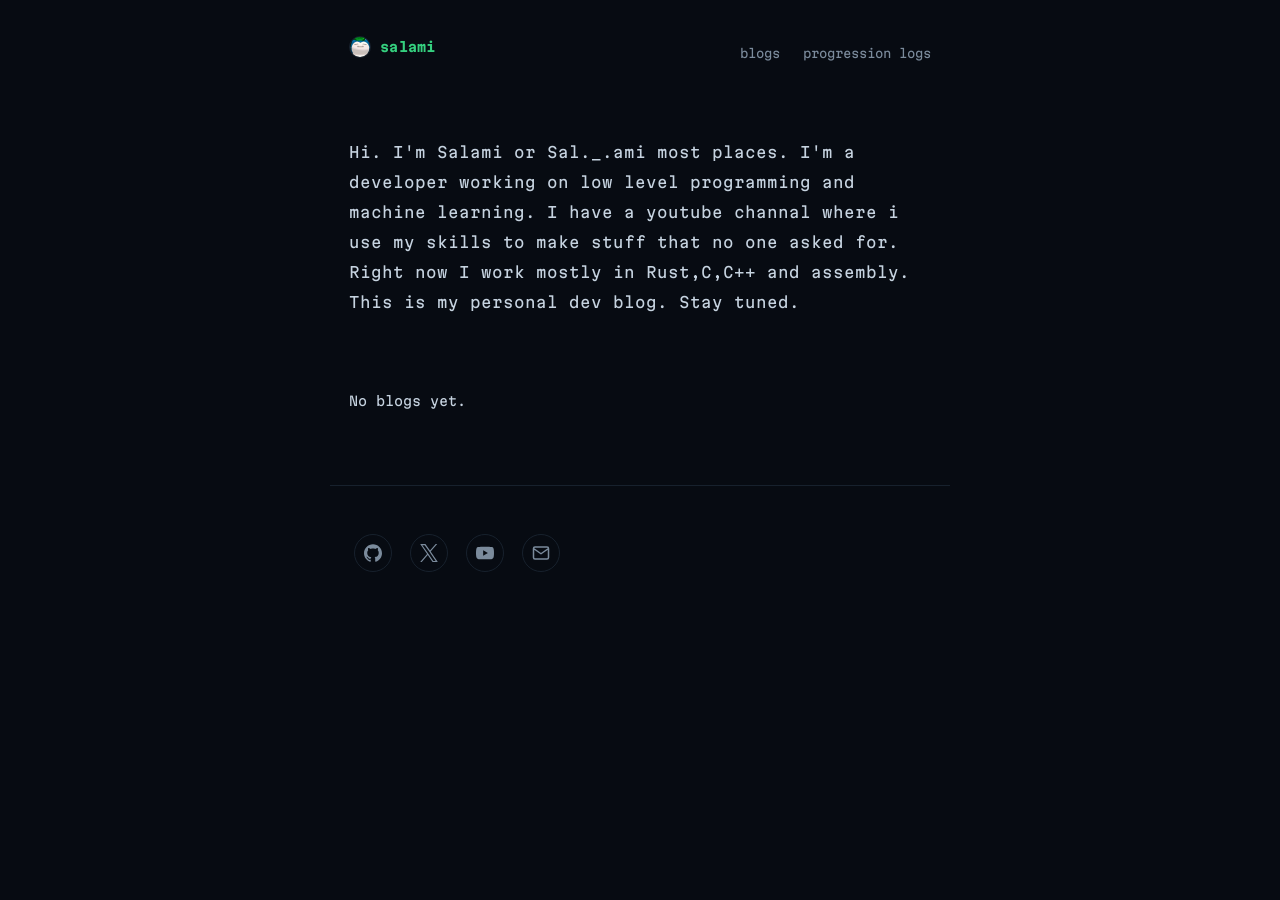
<file: index.html>
﻿<!DOCTYPE html>
<html lang="en">
<head>
<meta charset="UTF-8">
<meta name="viewport" content="width=device-width, initial-scale=1.0">
<title>salami</title>
<link rel="stylesheet" href="style.css">
</head>
<body>

<header>
  <span class="name"><a href="/"><img class="avatar" src="avatar.png" alt="salami"><span>salami</span></a></span>
  <nav>
    <a href="/blogs.html">blogs</a>
    <a href="/logs.html">progression logs</a>
  </nav>
</header>

<main>

  <section id="about">
    <p>
      Hi. I'm Salami or Sal._.ami most places. I'm a developer
      working on low level programming and machine learning. I have a youtube channal where i use my skills to make stuff that no one asked for. Right now I work mostly in Rust,C,C++ and assembly.
    </p>
    <p>
      This is my personal dev blog.  Stay tuned.
    </p>
  </section>

  <section id="no-blogs-home">
    <p>No blogs yet.</p>
  </section>

</main>

<footer>
  <style>
    .social-icon{
      display:inline-flex;
      width:38px;
      height:38px;
      margin:0 5px;
      justify-content:center;
      align-items:center;
      border-radius:50%;
      background-color:transparent;
      border:1px solid var(--line);
      color:var(--dim);
      text-decoration:none;
      transition:all 0.15s ease;
    }
    .social-icon:hover{
      border-color:var(--accent);
      color:var(--accent);
    }
  </style>
  <p>
    <a href="https://github.com/Sal-ami/" class="social-icon" aria-label="github">
      <svg width="18" height="18" viewBox="0 0 24 24" fill="currentColor">
        <path d="M12 .297c-6.63 0-12 5.373-12 12 0 5.303 3.438 9.8 8.205 11.385.6.113.82-.258.82-.577 0-.285-.01-1.04-.015-2.04-3.338.724-4.042-1.61-4.042-1.61C4.422 18.07 3.633 17.7 3.633 17.7c-1.087-.744.084-.729.084-.729 1.205.084 1.838 1.236 1.838 1.236 1.07 1.835 2.809 1.305 3.495.998.108-.776.417-1.305.76-1.605-2.665-.3-5.466-1.332-5.466-5.93 0-1.31.465-2.38 1.235-3.22-.135-.303-.54-1.523.105-3.176 0 0 1.005-.322 3.3 1.23.96-.267 1.98-.399 3-.405 1.02.006 2.04.138 3 .405 2.28-1.552 3.285-1.23 3.285-1.23.645 1.653.24 2.873.12 3.176.765.84 1.23 1.91 1.23 3.22 0 4.61-2.805 5.625-5.475 5.92.42.36.81 1.096.81 2.22 0 1.606-.015 2.896-.015 3.286 0 .315.21.69.825.57C20.565 22.092 24 17.592 24 12.297c0-6.627-5.373-12-12-12"/>
      </svg>
    </a>
    <a href="https://x.com/Sal__ami" class="social-icon" aria-label="x">
      <svg width="18" height="18" viewBox="0 0 24 24" fill="currentColor">
        <path d="M14.234 10.162 22.977 0h-2.072l-7.591 8.824L7.251 0H.258l9.168 13.343L.258 24H2.33l8.016-9.318L16.749 24h6.993zm-2.837 3.299-.929-1.329L3.076 1.56h3.182l5.965 8.532.929 1.329 7.754 11.09h-3.182z"/>
      </svg>
    </a>
    <a href="https://www.youtube.com/@sal-_-ami-b1n" class="social-icon" aria-label="youtube">
      <svg width="18" height="18" viewBox="0 0 24 24" fill="currentColor"><path d="M23.498 6.186a3.016 3.016 0 0 0-2.122-2.136C19.505 3.545 12 3.545 12 3.545s-7.505 0-9.377.505A3.017 3.017 0 0 0 .502 6.186C0 8.07 0 12 0 12s0 3.93.502 5.814a3.016 3.016 0 0 0 2.122 2.136c1.871.505 9.376.505 9.376.505s7.505 0 9.377-.505a3.015 3.015 0 0 0 2.122-2.136C24 15.93 24 12 24 12s0-3.93-.502-5.814zM9.545 15.568V8.432L15.818 12l-6.273 3.568z"/></svg>
    </a>
    <a href="mailto:salamiiiiiiiiii9@gmail.com" class="social-icon" aria-label="email">
      <svg width="18" height="18" viewBox="0 0 24 24" fill="none" stroke="currentColor" stroke-width="2" stroke-linecap="round" stroke-linejoin="round">
        <path d="M4 4h16c1.1 0 2 .9 2 2v12c0 1.1-.9 2-2 2H4c-1.1 0-2-.9-2-2V6c0-1.1.9-2 2-2z M22 6L12 13 2 6"/>
      </svg>
    </a>
  </p>
</footer>

</body>
</html>
</file>
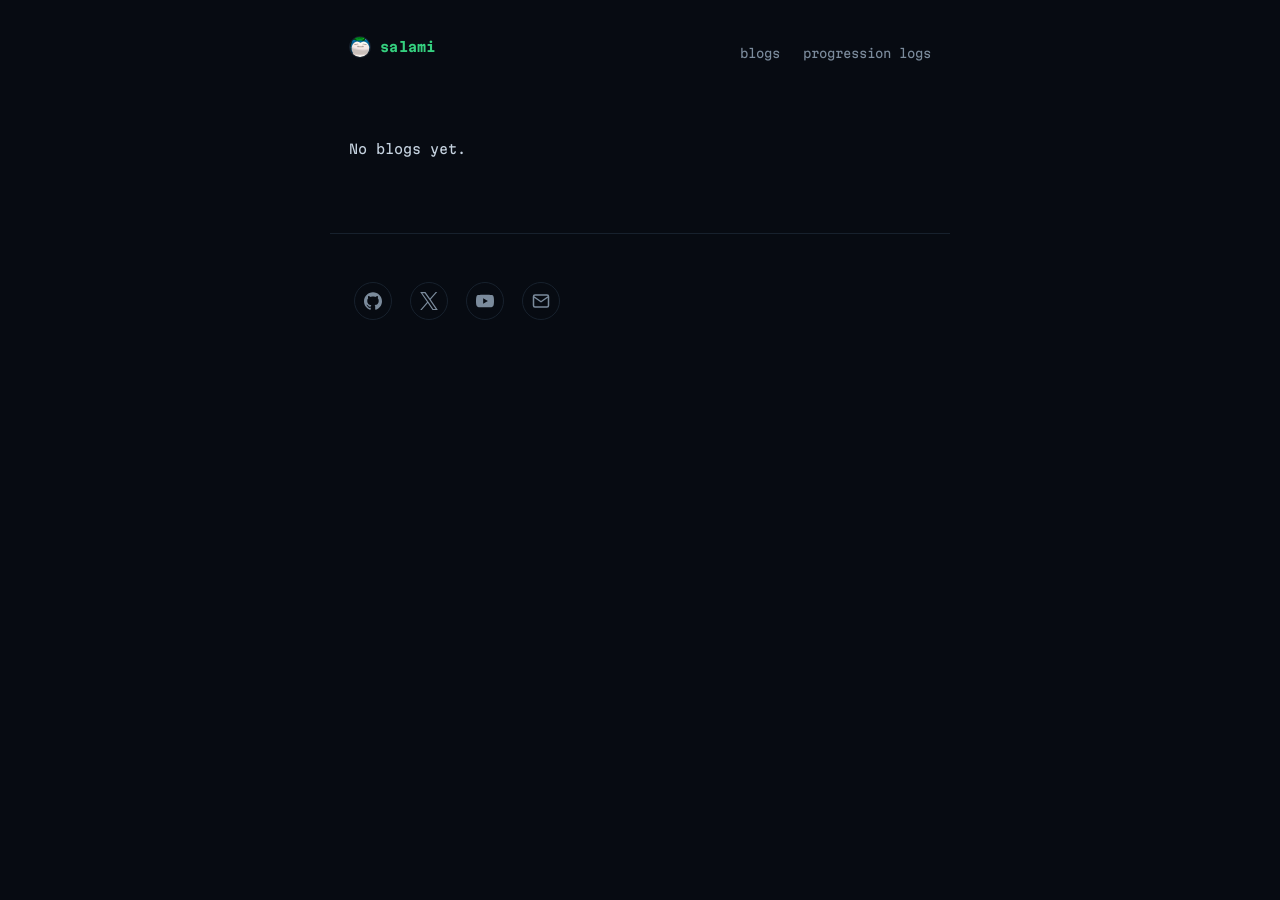
<file: blogs.html>
﻿<!DOCTYPE html>
<html lang="en">
<head>
<meta charset="UTF-8">
<meta name="viewport" content="width=device-width, initial-scale=1.0">
<title>blogs · salami</title>
<link rel="stylesheet" href="style.css">
</head>
<body>

<header>
  <span class="name"><a href="/"><img class="avatar" src="avatar.png" alt="salami"><span>salami</span></a></span>
  <nav>
    <a href="/blogs.html">blogs</a>
    <a href="/logs.html">progression logs</a>
  </nav>
</header>

<main>
  <section id="no-blogs">
    <p>No blogs yet.</p>
  </section>
</main>

<footer>
  <style>
    .social-icon{
      display:inline-flex;
      width:38px;
      height:38px;
      margin:0 5px;
      justify-content:center;
      align-items:center;
      border-radius:50%;
      background-color:transparent;
      border:1px solid var(--line);
      color:var(--dim);
      text-decoration:none;
      transition:all 0.15s ease;
    }
    .social-icon:hover{
      border-color:var(--accent);
      color:var(--accent);
    }
  </style>
  <p>
    <a href="https://github.com/Sal-ami/" class="social-icon" aria-label="github">
      <svg width="18" height="18" viewBox="0 0 24 24" fill="currentColor">
        <path d="M12 .297c-6.63 0-12 5.373-12 12 0 5.303 3.438 9.8 8.205 11.385.6.113.82-.258.82-.577 0-.285-.01-1.04-.015-2.04-3.338.724-4.042-1.61-4.042-1.61C4.422 18.07 3.633 17.7 3.633 17.7c-1.087-.744.084-.729.084-.729 1.205.084 1.838 1.236 1.838 1.236 1.07 1.835 2.809 1.305 3.495.998.108-.776.417-1.305.76-1.605-2.665-.3-5.466-1.332-5.466-5.93 0-1.31.465-2.38 1.235-3.22-.135-.303-.54-1.523.105-3.176 0 0 1.005-.322 3.3 1.23.96-.267 1.98-.399 3-.405 1.02.006 2.04.138 3 .405 2.28-1.552 3.285-1.23 3.285-1.23.645 1.653.24 2.873.12 3.176.765.84 1.23 1.91 1.23 3.22 0 4.61-2.805 5.625-5.475 5.92.42.36.81 1.096.81 2.22 0 1.606-.015 2.896-.015 3.286 0 .315.21.69.825.57C20.565 22.092 24 17.592 24 12.297c0-6.627-5.373-12-12-12"/>
      </svg>
    </a>
    <a href="https://x.com/Sal__ami" class="social-icon" aria-label="x">
      <svg width="18" height="18" viewBox="0 0 24 24" fill="currentColor">
        <path d="M14.234 10.162 22.977 0h-2.072l-7.591 8.824L7.251 0H.258l9.168 13.343L.258 24H2.33l8.016-9.318L16.749 24h6.993zm-2.837 3.299-.929-1.329L3.076 1.56h3.182l5.965 8.532.929 1.329 7.754 11.09h-3.182z"/>
      </svg>
    </a>
    <a href="https://www.youtube.com/@sal-_-ami-b1n" class="social-icon" aria-label="youtube">
      <svg width="18" height="18" viewBox="0 0 24 24" fill="currentColor"><path d="M23.498 6.186a3.016 3.016 0 0 0-2.122-2.136C19.505 3.545 12 3.545 12 3.545s-7.505 0-9.377.505A3.017 3.017 0 0 0 .502 6.186C0 8.07 0 12 0 12s0 3.93.502 5.814a3.016 3.016 0 0 0 2.122 2.136c1.871.505 9.376.505 9.376.505s7.505 0 9.377-.505a3.015 3.015 0 0 0 2.122-2.136C24 15.93 24 12 24 12s0-3.93-.502-5.814zM9.545 15.568V8.432L15.818 12l-6.273 3.568z"/></svg>
    </a>
    <a href="mailto:salamiiiiiiiiii9@gmail.com" class="social-icon" aria-label="email">
      <svg width="18" height="18" viewBox="0 0 24 24" fill="none" stroke="currentColor" stroke-width="2" stroke-linecap="round" stroke-linejoin="round">
        <path d="M4 4h16c1.1 0 2 .9 2 2v12c0 1.1-.9 2-2 2H4c-1.1 0-2-.9-2-2V6c0-1.1.9-2 2-2z M22 6L12 13 2 6"/>
      </svg>
    </a>
  </p>
</footer>

</body>
</html>
</file>
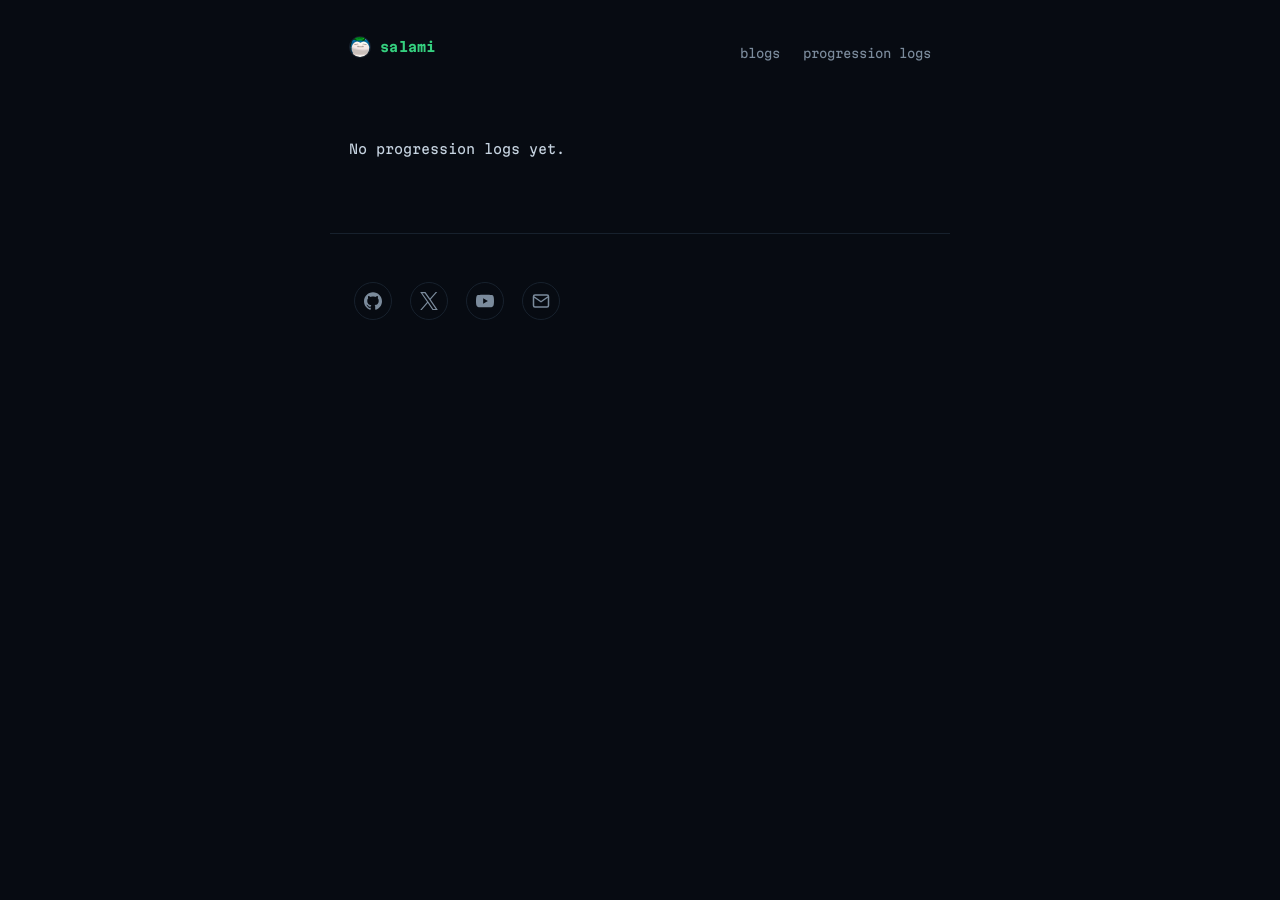
<file: logs.html>
﻿<!DOCTYPE html>
<html lang="en">
<head>
<meta charset="UTF-8">
<meta name="viewport" content="width=device-width, initial-scale=1.0">
<title>progression logs · salami</title>
<link rel="stylesheet" href="style.css">
</head>
<body>

<header>
  <span class="name"><a href="/"><img class="avatar" src="avatar.png" alt="salami"><span>salami</span></a></span>
  <nav>
    <a href="/blogs.html">blogs</a>
    <a href="/logs.html">progression logs</a>
  </nav>
</header>

<main>
  <section id="no-logs">
    <p>No progression logs yet.</p>
  </section>
</main>

<footer>
  <style>
    .social-icon{
      display:inline-flex;
      width:38px;
      height:38px;
      margin:0 5px;
      justify-content:center;
      align-items:center;
      border-radius:50%;
      background-color:transparent;
      border:1px solid var(--line);
      color:var(--dim);
      text-decoration:none;
      transition:all 0.15s ease;
    }
    .social-icon:hover{
      border-color:var(--accent);
      color:var(--accent);
    }
  </style>
  <p>
    <a href="https://github.com/Sal-ami/" class="social-icon" aria-label="github">
      <svg width="18" height="18" viewBox="0 0 24 24" fill="currentColor">
        <path d="M12 .297c-6.63 0-12 5.373-12 12 0 5.303 3.438 9.8 8.205 11.385.6.113.82-.258.82-.577 0-.285-.01-1.04-.015-2.04-3.338.724-4.042-1.61-4.042-1.61C4.422 18.07 3.633 17.7 3.633 17.7c-1.087-.744.084-.729.084-.729 1.205.084 1.838 1.236 1.838 1.236 1.07 1.835 2.809 1.305 3.495.998.108-.776.417-1.305.76-1.605-2.665-.3-5.466-1.332-5.466-5.93 0-1.31.465-2.38 1.235-3.22-.135-.303-.54-1.523.105-3.176 0 0 1.005-.322 3.3 1.23.96-.267 1.98-.399 3-.405 1.02.006 2.04.138 3 .405 2.28-1.552 3.285-1.23 3.285-1.23.645 1.653.24 2.873.12 3.176.765.84 1.23 1.91 1.23 3.22 0 4.61-2.805 5.625-5.475 5.92.42.36.81 1.096.81 2.22 0 1.606-.015 2.896-.015 3.286 0 .315.21.69.825.57C20.565 22.092 24 17.592 24 12.297c0-6.627-5.373-12-12-12"/>
      </svg>
    </a>
    <a href="https://x.com/Sal__ami" class="social-icon" aria-label="x">
      <svg width="18" height="18" viewBox="0 0 24 24" fill="currentColor">
        <path d="M14.234 10.162 22.977 0h-2.072l-7.591 8.824L7.251 0H.258l9.168 13.343L.258 24H2.33l8.016-9.318L16.749 24h6.993zm-2.837 3.299-.929-1.329L3.076 1.56h3.182l5.965 8.532.929 1.329 7.754 11.09h-3.182z"/>
      </svg>
    </a>
    <a href="https://www.youtube.com/@sal-_-ami-b1n" class="social-icon" aria-label="youtube">
      <svg width="18" height="18" viewBox="0 0 24 24" fill="currentColor"><path d="M23.498 6.186a3.016 3.016 0 0 0-2.122-2.136C19.505 3.545 12 3.545 12 3.545s-7.505 0-9.377.505A3.017 3.017 0 0 0 .502 6.186C0 8.07 0 12 0 12s0 3.93.502 5.814a3.016 3.016 0 0 0 2.122 2.136c1.871.505 9.376.505 9.376.505s7.505 0 9.377-.505a3.015 3.015 0 0 0 2.122-2.136C24 15.93 24 12 24 12s0-3.93-.502-5.814zM9.545 15.568V8.432L15.818 12l-6.273 3.568z"/></svg>
    </a>
    <a href="mailto:salamiiiiiiiiii9@gmail.com" class="social-icon" aria-label="email">
      <svg width="18" height="18" viewBox="0 0 24 24" fill="none" stroke="currentColor" stroke-width="2" stroke-linecap="round" stroke-linejoin="round">
        <path d="M4 4h16c1.1 0 2 .9 2 2v12c0 1.1-.9 2-2 2H4c-1.1 0-2-.9-2-2V6c0-1.1.9-2 2-2z M22 6L12 13 2 6"/>
      </svg>
    </a>
  </p>
</footer>

</body>
</html>
</file>
<file: style.css>
﻿/* salami - terminal dark, green + blue */

@font-face {
  font-family: "Martian Mono";
  src: url("fonts/MartianMono-Regular.woff2") format("woff2");
  font-weight: 400; font-display: swap;
}
@font-face {
  font-family: "Martian Mono";
  src: url("fonts/MartianMono-Bold.woff2") format("woff2");
  font-weight: 700; font-display: swap;
}

:root {
  --bg: #070b12;
  --panel: #0d131c;
  --ink: #c6d3e0;
  --dim: #7b8b9c;
  --faint: #46586a;
  --line: #17212d;
  --accent: #35d07f;
  --accent-2: #3f8dff;
  --mono: "Martian Mono", "Cascadia Code", Consolas, monospace;
}

* { margin: 0; padding: 0; box-sizing: border-box; }

body {
  background: var(--bg);
  color: var(--ink);
  font-family: var(--mono);
  font-size: 13px;
  line-height: 1.85;
  min-height: 100vh;
}

::selection { background: rgba(53, 208, 127, 0.25); color: var(--ink); }

header {
  max-width: 620px;
  margin: 0 auto;
  padding: 2.2rem 1.2rem 4.5rem;
  display: flex;
  justify-content: space-between;
  align-items: baseline;
  gap: 1rem;
}

.name { font-weight: 700; letter-spacing: 0.02em; }
.name a {
  display: inline-flex;
  align-items: center;
  gap: 0.55rem;
  color: var(--accent);
  text-decoration: none;
}
.avatar {
  width: 22px;
  height: 22px;
  border-radius: 50%;
  object-fit: cover;
  border: 1px solid var(--line);
  display: block;
}

nav { display: flex; gap: 1.4rem; }

nav a {
  color: var(--dim);
  text-decoration: none;
  font-size: 12px;
}
nav a:hover { color: var(--accent-2); }

main {
  max-width: 620px;
  margin: 0 auto;
  padding: 0 1.2rem;
}

section { margin-bottom: 4.5rem; }

#about p {
  font-size: 15px;
  line-height: 2;
  color: var(--ink);
}

h2 {
  font-size: 11px;
  font-weight: 400;
  letter-spacing: 0.18em;
  text-transform: uppercase;
  color: var(--accent-2);
  margin-bottom: 0.9rem;
}

ul { list-style: none; }

li a {
  display: flex;
  justify-content: space-between;
  align-items: baseline;
  gap: 1.5rem;
  padding: 0.65rem 0;
  border-bottom: 1px solid var(--line);
  color: var(--ink);
  text-decoration: none;
  transition: color 0.15s ease;
}
li a:hover { color: var(--accent); }

li time {
  color: var(--faint);
  font-size: 11px;
  white-space: nowrap;
}

footer {
  max-width: 620px;
  margin: 0 auto;
  padding: 3rem 1.2rem 2.4rem;
  border-top: 1px solid var(--line);
}
footer p { color: var(--faint); font-size: 11px; }

@media (max-width: 480px) {
  header { flex-direction: column; gap: 0.6rem; }
  li a { flex-direction: column; gap: 0.15rem; }
}
</file>
